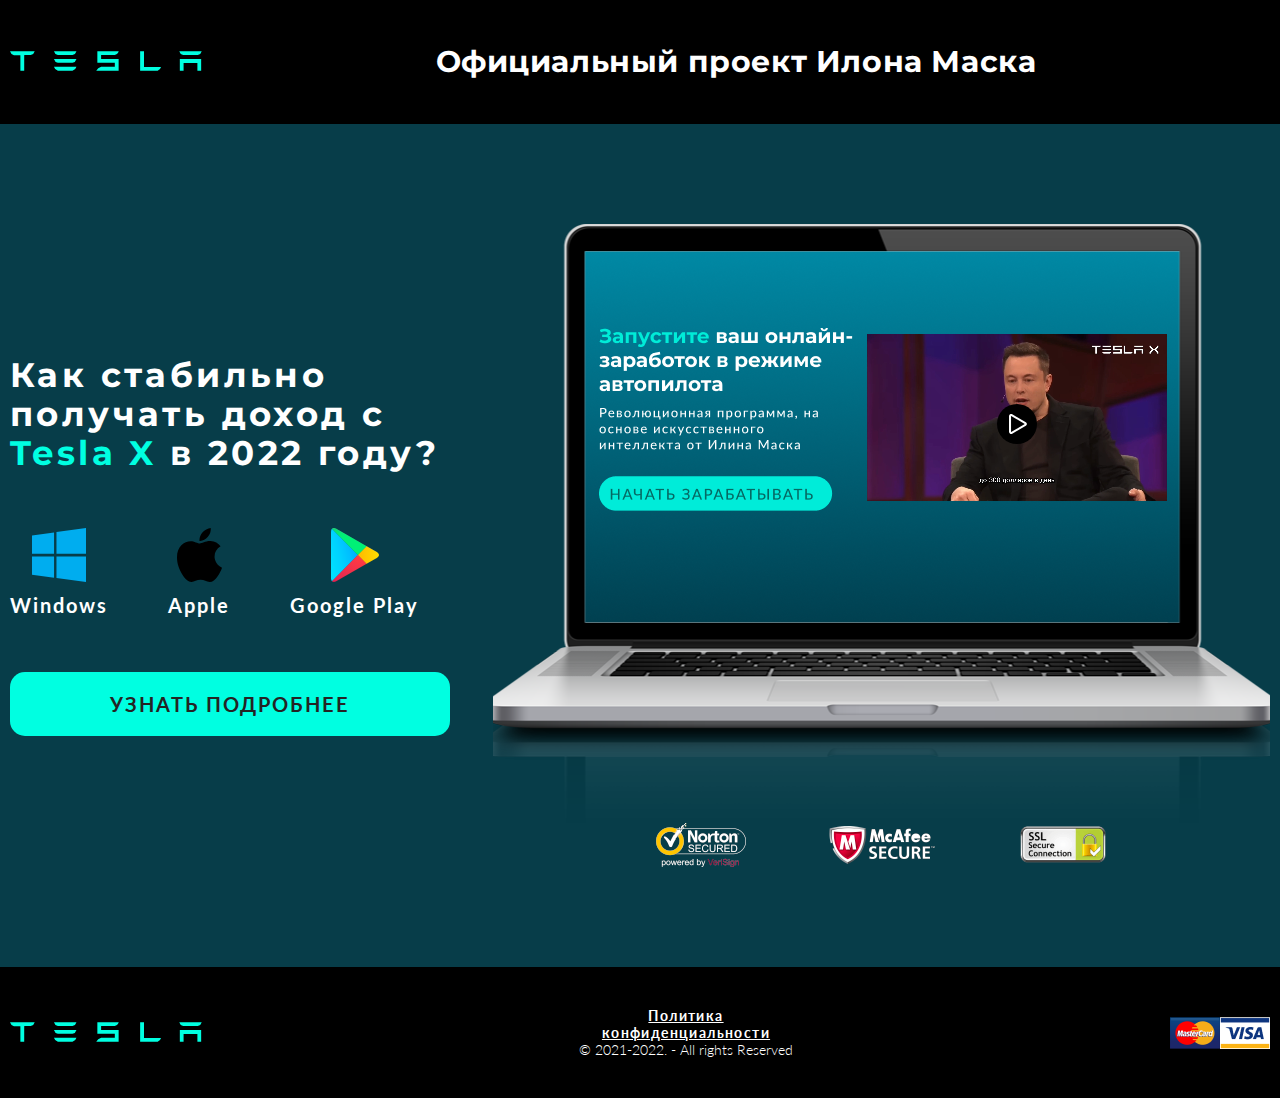
<file: index.html>
<!DOCTYPE html>
<html lang="ru">

<head>
    <meta charset="UTF-8">
    <meta http-equiv="X-UA-Compatible" content="IE=edge">
    <meta name="viewport" content="width=device-width, initial-scale=1.0">
    <title>T.E.S.L.A</title>
    <link rel="shortcut icon" type="image/png" sizes="32x32" href="images/favicon-2.png">
    <link rel="preconnect" href="https://fonts.googleapis.com">
    <link rel="preconnect" href="https://fonts.gstatic.com" crossorigin>
    <link
        href="https://fonts.googleapis.com/css2?family=Lato:wght@300;400;700&family=Montserrat:wght@300;400;700&display=swap"
        rel="stylesheet">
    <link rel="stylesheet" href="css/style.min.css">
</head>

<body>

    <div class="wrapper">



        <header class="header">
            <div class="container">
                <div class="header__inner">
                    <div class="logo">
                        <a class="logo__link" href="">
                            <svg class="logo_img" width="192" height="28" viewbox="0 0 342 35"
                                xmlns="http://www.w3.org/2000/svg">
                                <path
                                    d="M0 .1a9.7 9.7 0 007 7h11l.5.1v27.6h6.8V7.3L26 7h11a9.8 9.8 0 007-7H0zm238.6 0h-6.8v34.8H263a9.7 9.7 0 006-6.8h-30.3V0zm-52.3 6.8c3.6-1 6.6-3.8 7.4-6.9l-38.1.1v20.6h31.1v7.2h-24.4a13.6 13.6 0 00-8.7 7h39.9v-21h-31.2v-7h24zm116.2 28h6.7v-14h24.6v14h6.7v-21h-38zM85.3 7h26a9.6 9.6 0 007.1-7H78.3a9.6 9.6 0 007 7zm0 13.8h26a9.6 9.6 0 007.1-7H78.3a9.6 9.6 0 007 7zm0 14.1h26a9.6 9.6 0 007.1-7H78.3a9.6 9.6 0 007 7zM308.5 7h26a9.6 9.6 0 007-7h-40a9.6 9.6 0 007 7z"
                                    fill="#00FFE1"></path>
                            </svg>
                        </a>
                    </div>

                    <div class="header__title">
                        <h1 class="header__title-text">
                            Официальный проект Илона Маска
                        </h1>
                    </div>
                </div>
            </div>
        </header>

        <main class="main">
            <section class="content">
                <div class="container">
                    <div class="content__inner">
                        <div class="content__item">
                            <h2 class="content__title">
                                Как стабильно получать доход с <span>Tesla X</span> в 2022 году?
                            </h2>

                            <div class="content__platform">
                                <div class="content__platform-item">
                                    <img class="content__platform-img" src="images/icon-windows.svg" alt="icon-windows">

                                    <p class="content__platform-description">
                                        Windows
                                    </p>
                                </div>
                                <div class="content__platform-item">
                                    <img class="content__platform-img" src="images/icon-apple.svg" alt="icon-apple">

                                    <p class="content__platform-description">
                                        Apple
                                    </p>
                                </div>
                                <div class="content__platform-item">
                                    <img class="content__platform-img" src="images/icon-Google.svg" alt="icon-Google">

                                    <p class="content__platform-description">
                                        Google Play
                                    </p>
                                </div>
                            </div>

                            <div class="content__btn">
                                <a class="content__btn-link" href="T.E.S.L.A main_page/index.html">УЗНАТЬ ПОДРОБНЕЕ</a>
                            </div>
                        </div>

                        <div class="content__item">
                            <div class="content__laptop">
                                <div class="content__play-btn">
                                    <a class="content__play-link" href="T.E.S.L.A main_page/index.html">
                                        <img src="images/paly_btn(1).svg" alt="paly_btn">
                                    </a>
                                </div>
                                
                                <img class="content__laptop-img" src="images/laptop.png" alt="laptop">
                            </div>

                            <ul class="content__partners">
                                <li class="content__partners-item">
                                    <img class="content__partners-img" src="images/partners__img 1.png"
                                        alt="partners__img 1">
                                </li>
                                <li class="content__partners-item">
                                    <img class="content__partners-img" src="images/partners__img 2.png"
                                        alt="partners__img 2">
                                </li>
                                <li class="content__partners-item">
                                    <img class="content__partners-img" src="images/partners__img 3.png"
                                        alt="partners__img">
                                </li>
                            </ul>
                        </div>
                    </div>
                </div>
            </section>
        </main>

        <footer class="footer">
            <div class="container">
                <div class="footer__inner">
                    <div class="logo">
                        <a class="logo__link" href="">
                            <svg class="logo_img" width="192" height="28" viewbox="0 0 342 35"
                                xmlns="http://www.w3.org/2000/svg">
                                <path
                                    d="M0 .1a9.7 9.7 0 007 7h11l.5.1v27.6h6.8V7.3L26 7h11a9.8 9.8 0 007-7H0zm238.6 0h-6.8v34.8H263a9.7 9.7 0 006-6.8h-30.3V0zm-52.3 6.8c3.6-1 6.6-3.8 7.4-6.9l-38.1.1v20.6h31.1v7.2h-24.4a13.6 13.6 0 00-8.7 7h39.9v-21h-31.2v-7h24zm116.2 28h6.7v-14h24.6v14h6.7v-21h-38zM85.3 7h26a9.6 9.6 0 007.1-7H78.3a9.6 9.6 0 007 7zm0 13.8h26a9.6 9.6 0 007.1-7H78.3a9.6 9.6 0 007 7zm0 14.1h26a9.6 9.6 0 007.1-7H78.3a9.6 9.6 0 007 7zM308.5 7h26a9.6 9.6 0 007-7h-40a9.6 9.6 0 007 7z"
                                    fill="#00FFE1"></path>
                            </svg>
                        </a>
                    </div>

                    <div class="footer__copyright">
                        <button class="footer__copyright-link" href="#">
                            Политика конфиденциальности
                        </button>
                        <p class="footer__copyright-text">

                            © 2021-2022. - All rights Reserved
                        </p>
                    </div>

                    <ul class="footer__icon">
                        <li class="footer__icon-item">
                            <img class="footer__icon-img" src="images/mastercard__icon.png" alt="mastercard__icon">
                        </li>
                        <li class="footer__icon-item">
                            <img class="footer__icon-img" src="images/visa__icon.png" alt="visa__icon">
                        </li>
                    </ul>
                </div>
            </div>
        </footer>

    </div>

    <div class="popup">
        <div class="popup__body">
            <div class="popup__content">
                <button class="popup__close">X</button>

                <h3 class="popup__title">
                    Политика конфиденциальности
                </h3>

                <p class="popup__text">
                    1. Обработке подлежат только персональные данные, которые отвечают целям их обработки.
                    2. Содержание и объем обрабатываемых персональных данных должны соответствовать заявленным целям
                    обработки. Обрабатываемые персональные данные не должны быть избыточными по отношению к заявленным
                    целям их обработки.
                    3. В соответствии с Политикой Компании обработка персональных данных необходима в целях:
                    3.1. Защиты жизни, здоровья или иных жизненно важных интересов персональных данных Контрагентов
                    Партнеров, если получение их согласия данных невозможно.
                    3.2. Исполнения договора, стороной которого либо выгодоприобретателем или поручителем по которому
                    является Компания или Контрагент, в том числе в случае реализации Компанией своего права на уступку
                    прав (требований) по такому договору, а также для заключения договора по инициативе Компании или
                    Контрагента, или договора, по которому Компания или Контрагент будет являться выгодоприобретателем
                    или поручителем.
                    3.3. Опубликования или обязательного раскрытия персональных данных Контрагентов Партнеров в
                    соответствии с законодательством.
                    3.4. Продвижения товаров, работ, услуг на рынке путем осуществления прямых контактов с
                    потенциальными Контрагентами с помощью средств связи.
                    4. Обработка персональных данных должна осуществляться на законной и справедливой основе.
                    5. Обработка персональных данных должна ограничиваться достижением конкретных, заранее определенных
                    и законных целей. Не допускается обработка персональных данных, несовместимая с целями сбора
                    персональных данных.
                    6. При обработке персональных данных должны быть обеспечены точность персональных данных, их
                    достаточность, а в необходимых случаях и актуальность по отношению к целям обработки персональных
                    данных.
                    7.Хранение персональных данных осуществляется Компанией, а также лицами, указанными в частях 5 и 6
                    статьи V Политики Компании, в документарной и (или) электронной формах, в течение срока, который
                    составляет не менее 5 лет. Более продолжительный срок хранения персональных данных может быть
                    установлен в договорах, стороной которых, выгодоприобретателем или поручителем по которым является
                    Контрагент.
                    8. Обработка персональных данных Контрагентов Партнеров осуществляется с их согласия на обработку
                    таких персональных данных, за исключением случаев, предусмотренных законодательством и настоящей
                    Политикой Компании.
                    9. Контрагенты Компании выражают согласие на обработку их персональных данных Оператором
                    персональных данных, за исключением иных Контрагентов и их физических лиц, а также третьих лиц в
                    результате их неправомерного или случайного доступа к персональным данным.
                    10. Оператор персональных данных, осуществляющий обработку персональных данных по поручению
                    Компании, не обязан получать согласие Контрагентов на обработку их персональных данных.
                    11. В случае, если Компания поручает обработку персональных данных другому Оператору персональных
                    данных, ответственность перед Контрагентами за действия указанного лица несет Компания. Оператор
                    персональных данных, осуществляющий обработку персональных данных по поручению Компании, несет
                    ответственность перед Компанией.
                    12. Оператор персональных данных, ответственный за организацию обработки персональных данных, в
                    частности, обязан:
                    12.1. Осуществлять внутренний контроль за соблюдением им и его работниками законодательства о
                    персональных данных, в том числе требований к защите персональных данных.
                    12.2. Доводить до сведения работников Оператора персональных данных положения законодательства о
                    персональных данных, международных правовых актов, настоящей Политики Компании по вопросам обработки
                    персональных данных, требований к защите персональных данных;
                    12.3. Организовывать прием и обработку обращений и запросов Контрагентов или их представителей и
                    (или) осуществлять контроль за приемом и обработкой таких обращений и запросов;
                    12.4. Не передавать иным лицам исполнение принятых на себя обязательств в какой бы то ни было форме.
                    13. Контрагент и его физические лица, а также третьи лица, которые в результате неправомерного или
                    случайного доступа к персональным данным, могут осуществить их обработку, несут юридическую
                    ответственность перед Компанией и (или) Оператором персональных данных.
                </p>
            </div>
        </div>
    </div>


    <script src="js/main.min.js"></script>
</body>

</html>
</file>
<file: css/style.min.css>
html,body,div,span,object,iframe,h1,h2,h3,h4,h5,h6,p,blockquote,pre,abbr,address,cite,code,del,dfn,em,img,ins,kbd,q,samp,small,strong,sub,sup,var,b,i,dl,dt,dd,ol,ul,li,fieldset,form,label,legend,table,caption,tbody,tfoot,thead,tr,th,td,article,aside,canvas,details,figcaption,figure,footer,header,hgroup,menu,nav,section,summary,time,mark,audio,video{margin:0;padding:0;border:0;outline:0;font-size:100%;vertical-align:baseline;background:rgba(0,0,0,0)}body{line-height:1}article,aside,details,figcaption,figure,footer,header,hgroup,menu,nav,section{display:block}nav ul{list-style:none}blockquote,q{quotes:none}blockquote:before,blockquote:after,q:before,q:after{content:"";content:none}a{margin:0;padding:0;font-size:100%;vertical-align:baseline;background:rgba(0,0,0,0)}del{text-decoration:line-through}abbr[title],dfn[title]{border-bottom:1px dotted;cursor:help}table{border-collapse:collapse;border-spacing:0}hr{display:block;height:1px;border:0;border-top:1px solid #ccc;margin:1em 0;padding:0}input,select{vertical-align:middle}*{padding:0;margin:0;border:0}*,*:before,*:after{-webkit-box-sizing:border-box;box-sizing:border-box}:focus,:active{outline:none}a:focus,a:active{outline:none}nav,footer,header,aside{display:block}html,body{height:100%;width:100%;font-size:100%;line-height:1;font-size:14px;-ms-text-size-adjust:100%;-moz-text-size-adjust:100%;-webkit-text-size-adjust:100%}button{font-family:inherit}button{border:none;background-color:rgba(0,0,0,0);cursor:pointer;color:inherit}button::-moz-focus-inner{padding:0;border:0}a,a:visited{text-decoration:none}a:hover{text-decoration:none}ul li{list-style:none}img{vertical-align:top}h1,h2,h3,h4,h5,h6{font-size:inherit;font-weight:400}a{color:inherit}.header{background-color:#000;padding:40px 0}.header__inner{display:-webkit-box;display:-ms-flexbox;display:flex;-webkit-box-align:center;-ms-flex-align:center;align-items:center}.header__title{max-width:610px;margin:0 auto}.header__title-text{font-family:"Montserrat",sans-serif;font-weight:700;font-size:30px;line-height:44px;letter-spacing:.02em}@media(max-width: 850px){.header__inner{-webkit-box-orient:vertical;-webkit-box-direction:normal;-ms-flex-direction:column;flex-direction:column;-webkit-box-align:center;-ms-flex-align:center;align-items:center;gap:20px}}@media(max-width: 650px){.header__title{text-align:center}}@media(max-width: 400px){.header__title-text{font-size:25px}}.footer{background-color:#000;padding:40px 0}.footer__inner{display:-webkit-box;display:-ms-flexbox;display:flex;-webkit-box-pack:justify;-ms-flex-pack:justify;justify-content:space-between;-webkit-box-align:center;-ms-flex-align:center;align-items:center;-ms-flex-wrap:wrap;flex-wrap:wrap}.footer__copyright{text-align:center}.footer__copyright-link{font-weight:700;font-size:14px;line-height:17px;letter-spacing:.1em;text-decoration:underline;max-width:236px;display:block}.footer__copyright-text{font-weight:300;font-size:14px;line-height:17px}.footer__icon{display:-webkit-box;display:-ms-flexbox;display:flex}@media(max-width: 550px){.footer__inner{-webkit-box-pack:center;-ms-flex-pack:center;justify-content:center;gap:30px}}.content{padding:100px 0;background:-o-linear-gradient(359.8deg, #073D49 0.16%, #073D49 99.82%);background:linear-gradient(90.2deg, #073D49 0.16%, #073D49 99.82%)}.content__inner{display:-webkit-box;display:-ms-flexbox;display:flex;-webkit-box-pack:justify;-ms-flex-pack:justify;justify-content:space-between;-webkit-box-align:center;-ms-flex-align:center;align-items:center}.content__title{font-family:"Montserrat",sans-serif;font-weight:700;font-size:34px;line-height:39px;letter-spacing:.1em;max-width:750px;margin-bottom:55px}.content__title span{color:#00ffe1}.content__platform{display:-webkit-box;display:-ms-flexbox;display:flex;gap:60px;-webkit-box-align:center;-ms-flex-align:center;align-items:center;margin-bottom:55px}.content__platform-item{text-align:center}.content__platform-description{font-weight:700;font-size:20px;line-height:24px;letter-spacing:.1em;margin-top:11px}.content__btn{padding:20px 0;background-color:#00ffe1;border-radius:15px;max-width:440px;text-align:center}.content__btn-link{font-weight:700;font-size:20px;line-height:24px;letter-spacing:.1em;text-transform:uppercase;color:#242424}.content__laptop{position:relative}.content__play-btn{position:absolute;right:30%;top:30%}.content__partners{display:-webkit-box;display:-ms-flexbox;display:flex;-webkit-box-pack:center;-ms-flex-pack:center;justify-content:center;gap:75px}@media(max-width: 1250px){.content__inner{-webkit-box-orient:vertical;-webkit-box-direction:normal;-ms-flex-direction:column;flex-direction:column;-webkit-box-align:center;-ms-flex-align:center;align-items:center;gap:50px;-webkit-box-pack:start;-ms-flex-pack:start;justify-content:flex-start}.content__title{text-align:center}.content__platform{-webkit-box-pack:center;-ms-flex-pack:center;justify-content:center;-ms-flex-wrap:wrap;flex-wrap:wrap}.content__btn{margin:0 auto}}@media(max-width: 850px){.content img{max-width:100%;max-height:100%;-o-object-fit:cover;object-fit:cover}}@media(max-width: 770px){.content video{max-width:250px}}@media(max-width: 650px){.content video{max-width:200px}}@media(max-width: 525px){.content video{max-width:180px}}@media(max-width: 470px){.content video{max-width:150px}}@media(max-width: 400px){.content video{max-width:130px}}@media(max-width: 380px){.content__title{font-size:28px;line-height:33px}}body{font-family:"Lato",sans-serif;color:#fff}body.lock{overflow:hidden}.wrapper{width:100%;height:100%;display:-webkit-box;display:-ms-flexbox;display:flex;-webkit-box-orient:vertical;-webkit-box-direction:normal;-ms-flex-direction:column;flex-direction:column;-webkit-box-pack:justify;-ms-flex-pack:justify;justify-content:space-between}.container{max-width:1340px;padding:0 10px;margin:0 auto}.popup{position:fixed;width:100%;height:100%;background-color:rgba(0,0,0,.8);top:0;left:0;-webkit-transform:translateY(100%);-ms-transform:translateY(100%);transform:translateY(100%);opacity:0;-webkit-transition:all .5s ease;-o-transition:all .5s ease;transition:all .5s ease;z-index:100}.popup._active{-webkit-transform:translateY(0%);-ms-transform:translateY(0%);transform:translateY(0%);opacity:1;-webkit-transition:all .5s ease;-o-transition:all .5s ease;transition:all .5s ease;overflow:scroll}.popup__body{min-height:100%;display:-webkit-box;display:-ms-flexbox;display:flex;-webkit-box-align:center;-ms-flex-align:center;align-items:center;-webkit-box-pack:center;-ms-flex-pack:center;justify-content:center;padding:30px 10px}.popup__content{background-color:#fff;color:#000;max-width:1200px;padding:30px;text-align:center;position:relative}.popup__close{position:absolute;right:10px;top:10px;font-size:25px;color:#000}.popup__title{font-size:40px;margin-bottom:1em}.popup__text{font-size:16px;line-height:20px}
</file>
